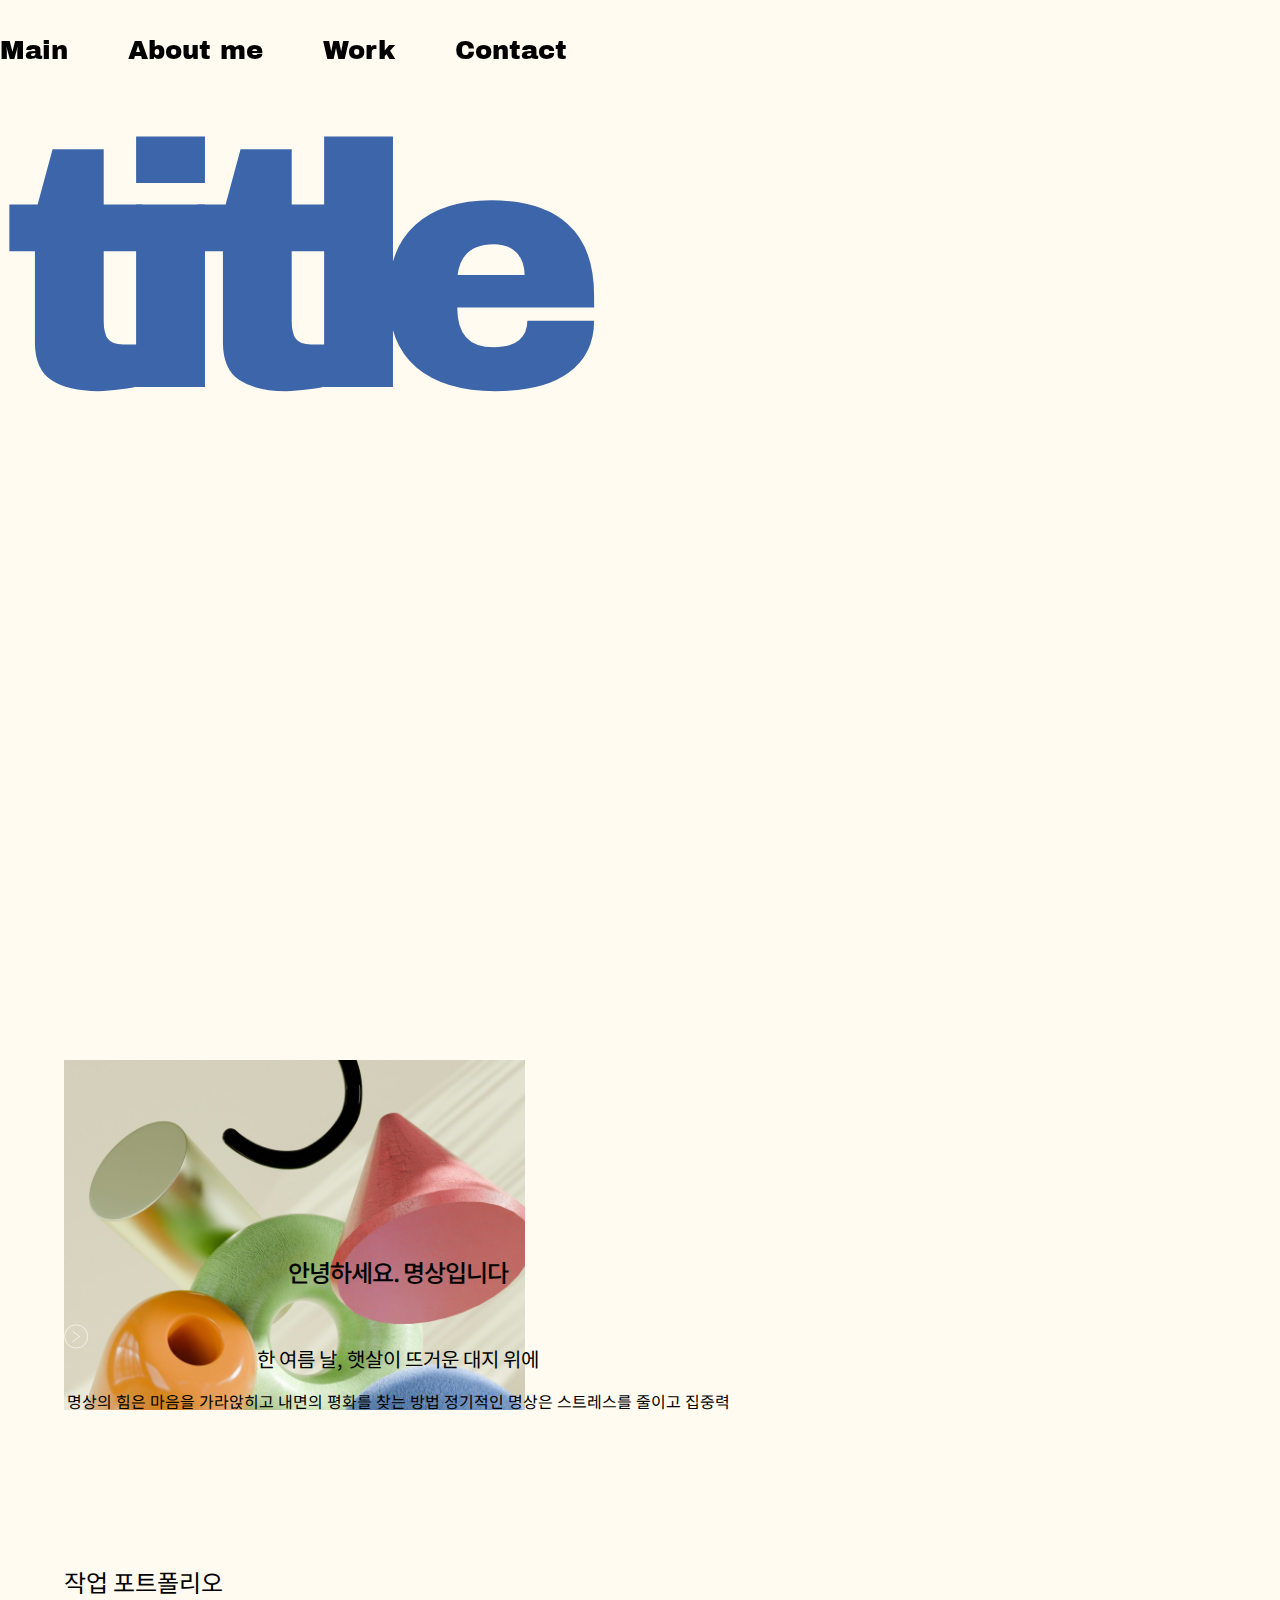
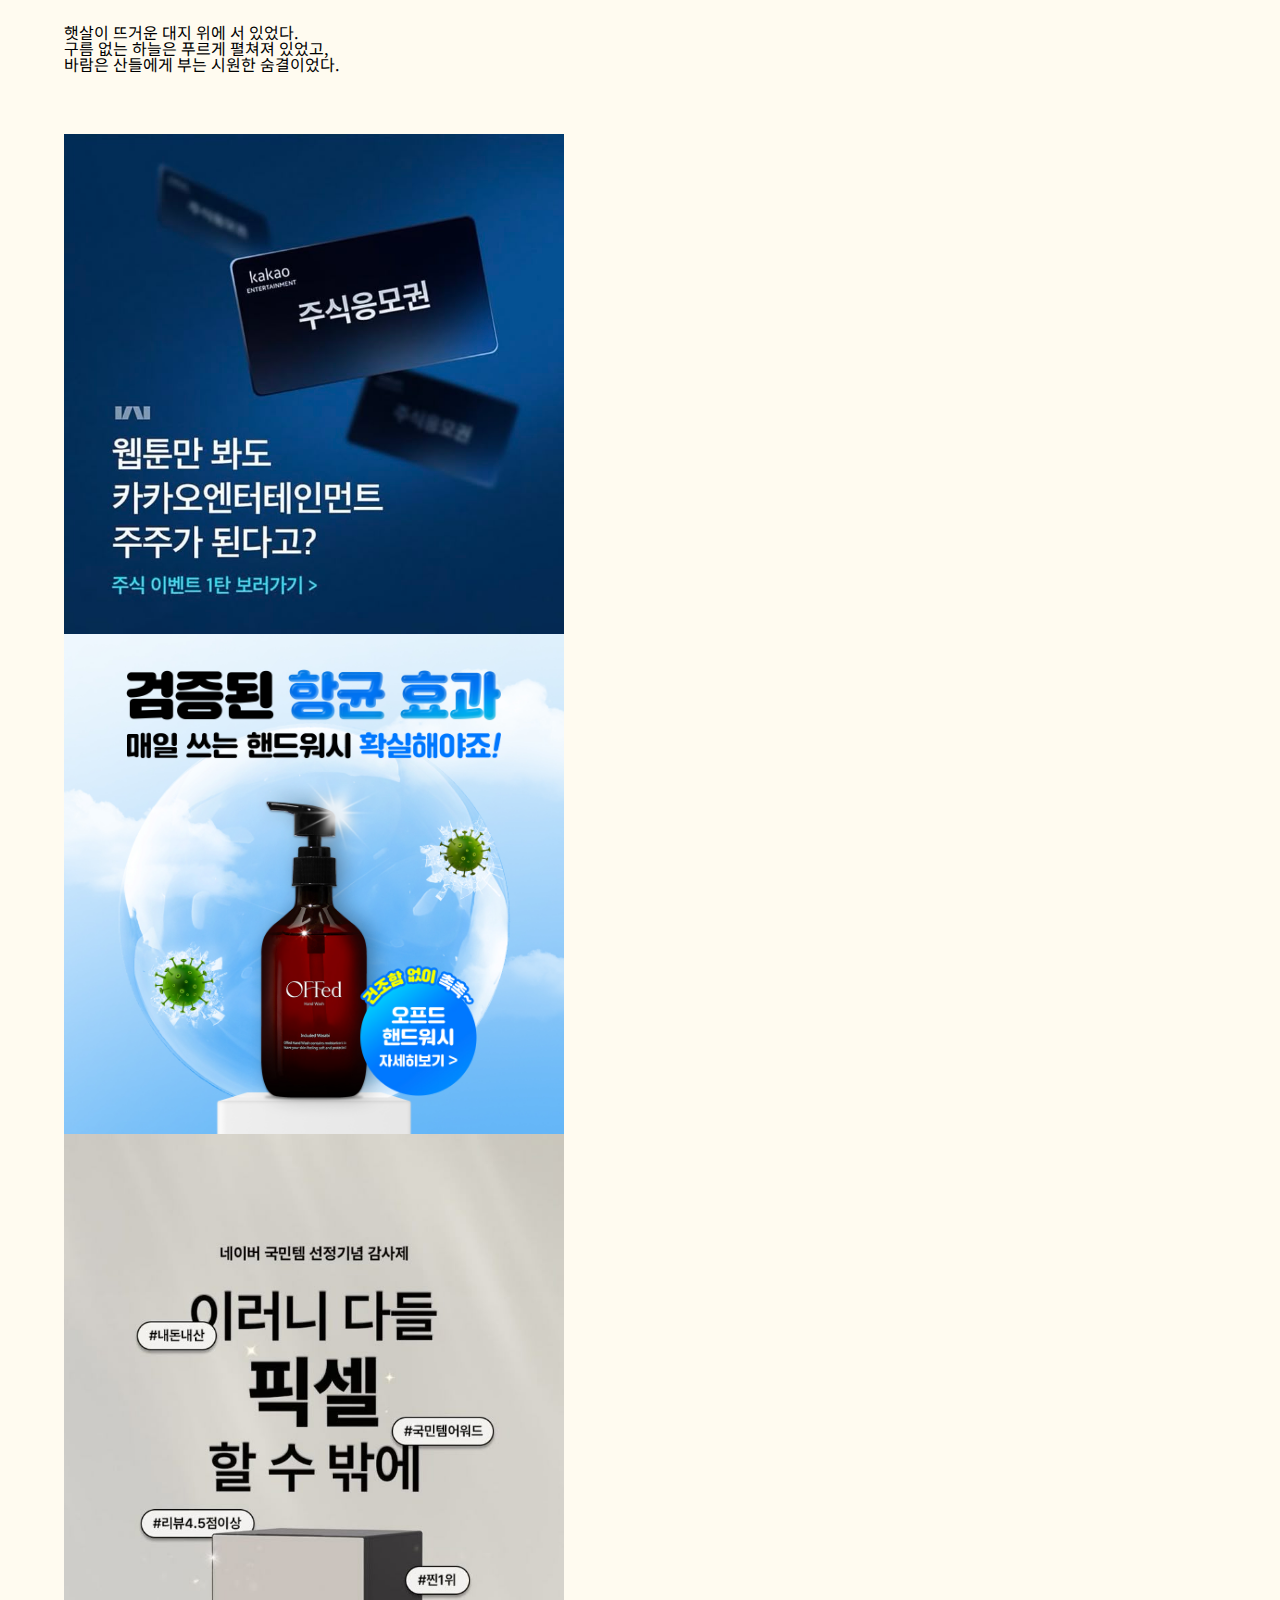
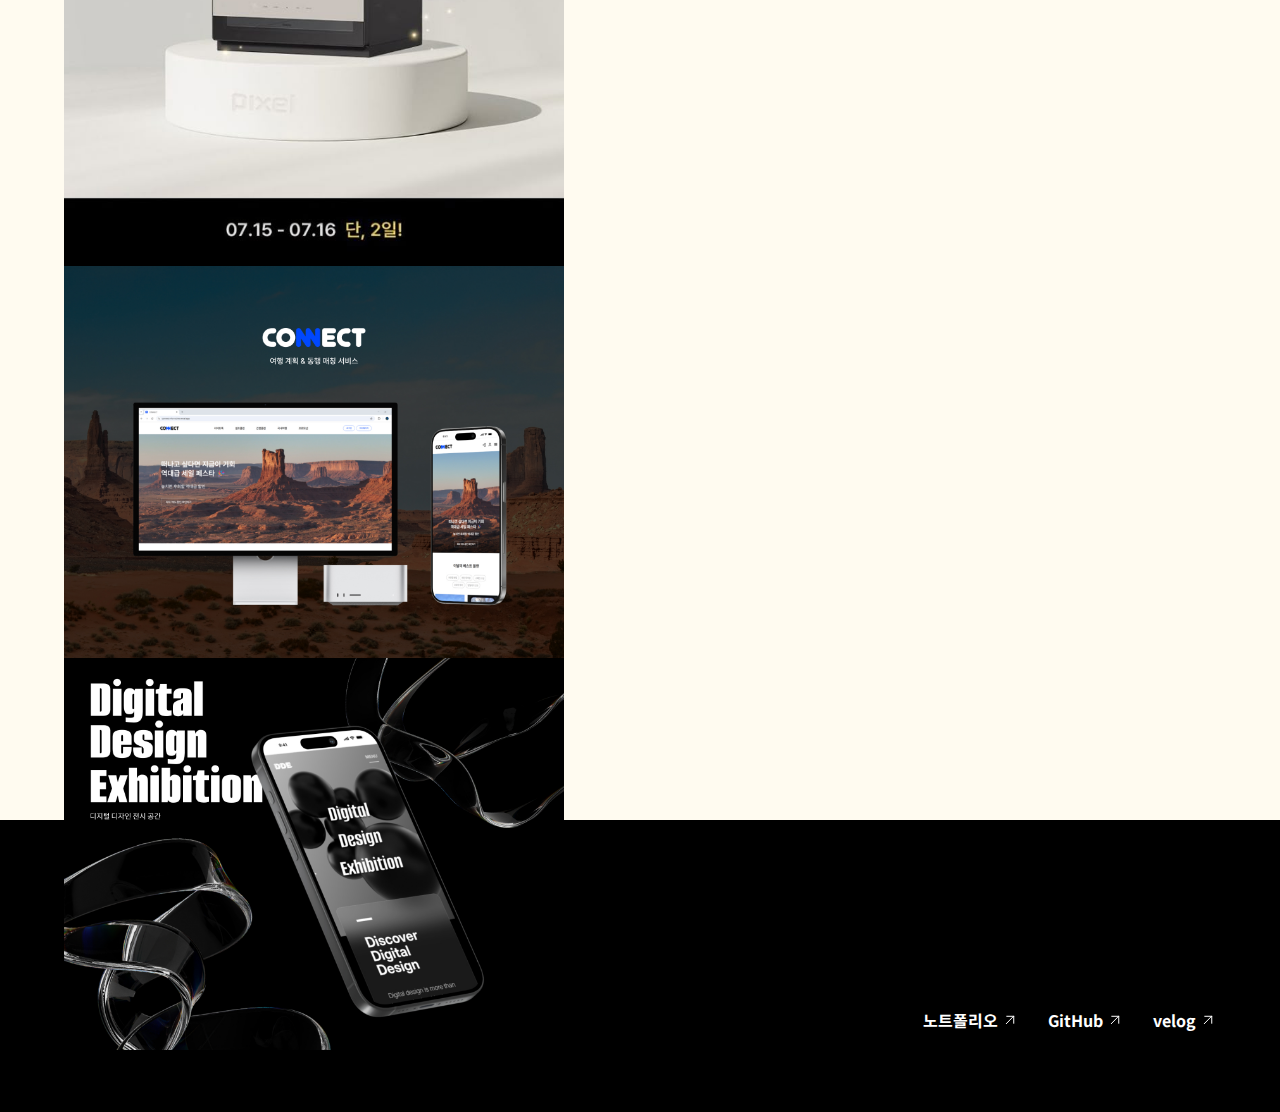
<file: index.html>
<!DOCTYPE html>
<html lang="en">
  <head>
    <meta charset="UTF-8" />
    <meta name="viewport" content="width=device-width, initial-scale=1.0" />
    <title>I'm Jieun</title>

    <!-- css 연결 -->
    <link rel="stylesheet" href="./css/layout.css" />
    <link rel="stylesheet" href="./css/layout_responsive.css" />
  </head>
  <body>
    <div class="container">
      <header>
        <div class="con">
          <!-- 메뉴 -->
          <nav id="gnb">
            <ul>
              <li>
                <a href="./index.html">Main</a>
              </li>
              <li>
                <a href="./sub/about_me.html">About me</a>
              </li>

              <li>
                <a href="./sub/work.html">Work</a>
              </li>

              <li>
                <a href="#">Contact</a>
              </li>
            </ul>
          </nav>
        </div>
      </header>

      <!-- 컨텐츠영역 (1600) -->
      <main>
        <!-- sec1 메인배너 -->
        <section class="sec1">
          <div class="con">
            <div class="main_visual_text">
              <h2>title</h2>
              <p>text</p>
            </div>
          </div>
        </section>

        <!-- sec2 -->
        <section class="sec2">
          <div class="con">
            <!-- 왼쪽 박스 영역 -->
            <div class="sec2_leftBox">
              <img src="./img/main/sec2/main_img.jpg" alt="메인이미지" />
            </div>

            <!-- 오른쪽 텍스트 영역 -->
            <div class="right_area">
              <div class="top_text">
                <h3>안녕하세요. 명상입니다</h3>
                <a href="./sub/about_me.html"
                  ><img src="./img/main/sec2/more.svg" alt="더보기"
                /></a>
              </div>
              <!-- 소개 -->
              <div class="text_box">
                <h4>한 여름 날, 햇살이 뜨거운 대지 위에</h4>
                <p>
                  명상의 힘은 마음을 가라앉히고 내면의 평화를 찾는 방법 정기적인
                  명상은 <br />스트레스를 줄이고 집중력을 향상시키는 데 도움이
                  됩니다.<br />
                  다양한 명상 기법 중에서도 호흡 명상과 마음 챙김<br />
                  명상이 특히 효과적입니다.
                </p>
              </div>

              <div class="right_area_bottom">
                <!-- 스킬 -->
                <div class="skills">
                  <p>Skills</p>
                  <div class="skills_logo">
                    <div class="tool_logo">
                      <img src="./img/main/sec2/ps.svg" alt="포토샵" />
                      <img src="./img/main/sec2/ai.svg" alt="일러스트레이터" />
                      <img src="./img/main/sec2/fimga.svg" alt="피그마" />
                    </div>
                    <div class="code_logo">
                      <img src="./img/main/sec2/css.svg" alt="css" />
                      <img src="./img/main/sec2/html.svg" alt="html" />
                      <img src="./img/main/sec2/js.svg" alt="javascript" />
                    </div>
                  </div>
                </div>

                <!-- 이력 -->
                <div class="experience">
                  <p>Experience</p>
                  <div class="experience_year">
                    <p>화장품 브랜드 근무</p>
                    <p>생활 잡화 쇼핑몰 근무</p>
                    <p>여성 의류 쇼핑몰 근무</p>
                  </div>
                </div>
              </div>
            </div>
          </div>
        </section>

        <!-- sec3-->
        <div class="sec3">
          <div class="con">
            <div class="sticky_text">
              <h2>작업 포트폴리오</h2>
              <p>
                햇살이 뜨거운 대지 위에 서 있었다. <br />구름 없는 하늘은 푸르게
                펼쳐져 있었고, <br />바람은 산들에게 부는 시원한 숨결이었다.
              </p>
              <a href="./sub/work.html"
                ><span>더 많은 작업 보기</span
                ><img src="./img/main/sec3/more.svg" alt="더보기"
              /></a>
            </div>

            <!-- 오른쪽 이미지 영역 -->
            <div class="images">
              <div class="img1">
                <img src="./img/main/sec3/img1.jpg" alt="작업1" />
              </div>
              <div class="img_wrap1">
                <div class="img2">
                  <img src="./img/main/sec3/img2.jpg" alt="작업2" />
                </div>
                <div class="img3">
                  <img src="./img/main/sec3/img3.jpg" alt="작업3" />
                </div>
              </div>
              <div class="img_wrap2">
                <div class="img4">
                  <img src="./img/main/sec3/img4.jpg" alt="작업4" />
                </div>
                <div class="img5">
                  <img src="./img/main/sec3/img5.jpg" alt="작업5" />
                </div>
              </div>
            </div>
          </div>
        </div>
      </main>

      <!-- 푸터 -->
      <footer>
        <div class="con">
          <!-- 상단정보 -->
          <div class="info_top">
            <div class="name">
              <p>이름</p>
              <h4>박지은</h4>
            </div>
            <div class="phone">
              <p>전화번호</p>
              <h4>010-9065-3773</h4>
            </div>
            <div class="email">
              <p>이메일</p>
              <h4>p_n49@naver.com</h4>
            </div>
          </div>

          <!-- 하단정보 -->
          <div class="info_bottom">
            <p>©copyright jieun All rights reserved.</p>
            <div class="info_bottom_link">
              <a href="https://notefolio.net/jieun_park" target="_blank"
                ><span>노트폴리오</span
                ><img src="./img/footer/link_icon.svg" alt="이동"
              /></a>
              <a href="https://github.com/parkjieun22" target="_blank"
                ><span>GitHub</span
                ><img src="./img/footer/link_icon.svg" alt="이동"
              /></a>
              <a href="https://velog.io/@pjn385/posts" target="_blank"
                ><span>velog</span
                ><img src="./img/footer/link_icon.svg" alt="이동"
              /></a>
            </div>
          </div>
        </div>
      </footer>
    </div>
  </body>
</html>
</file>
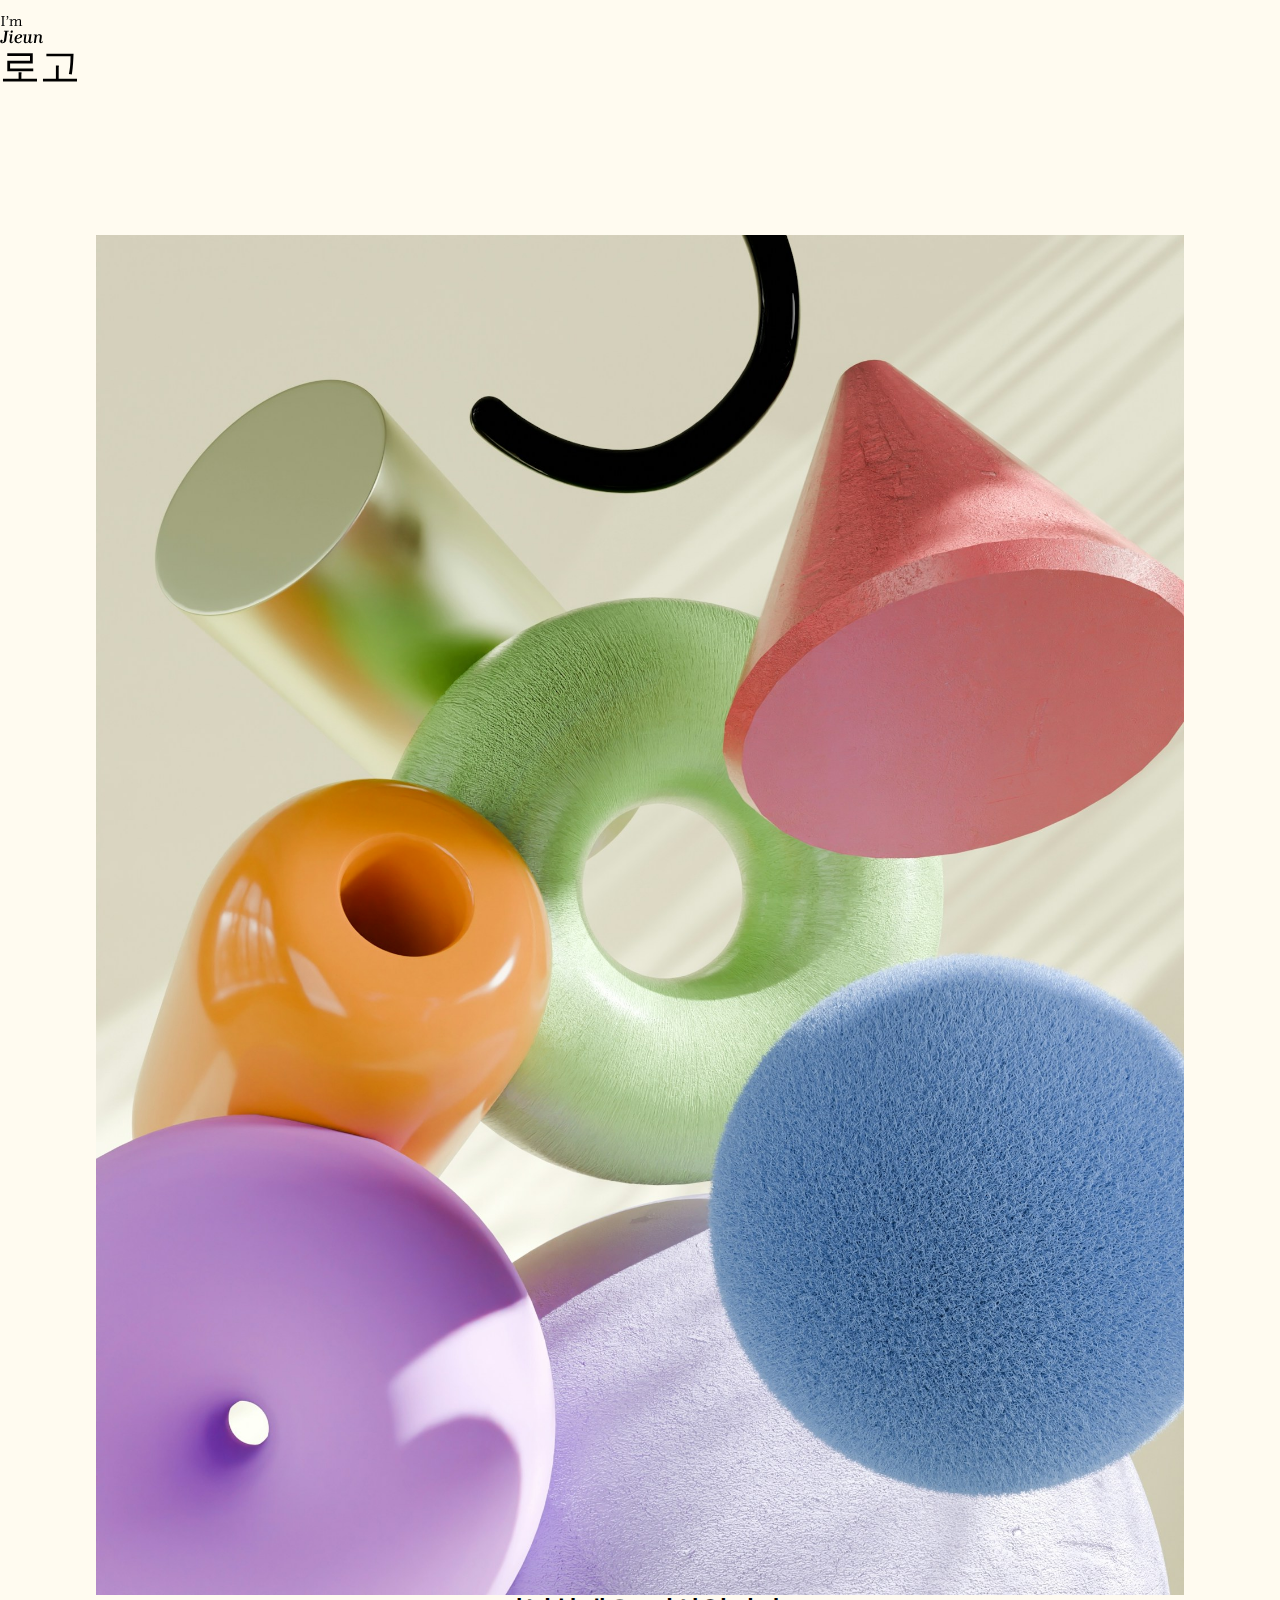
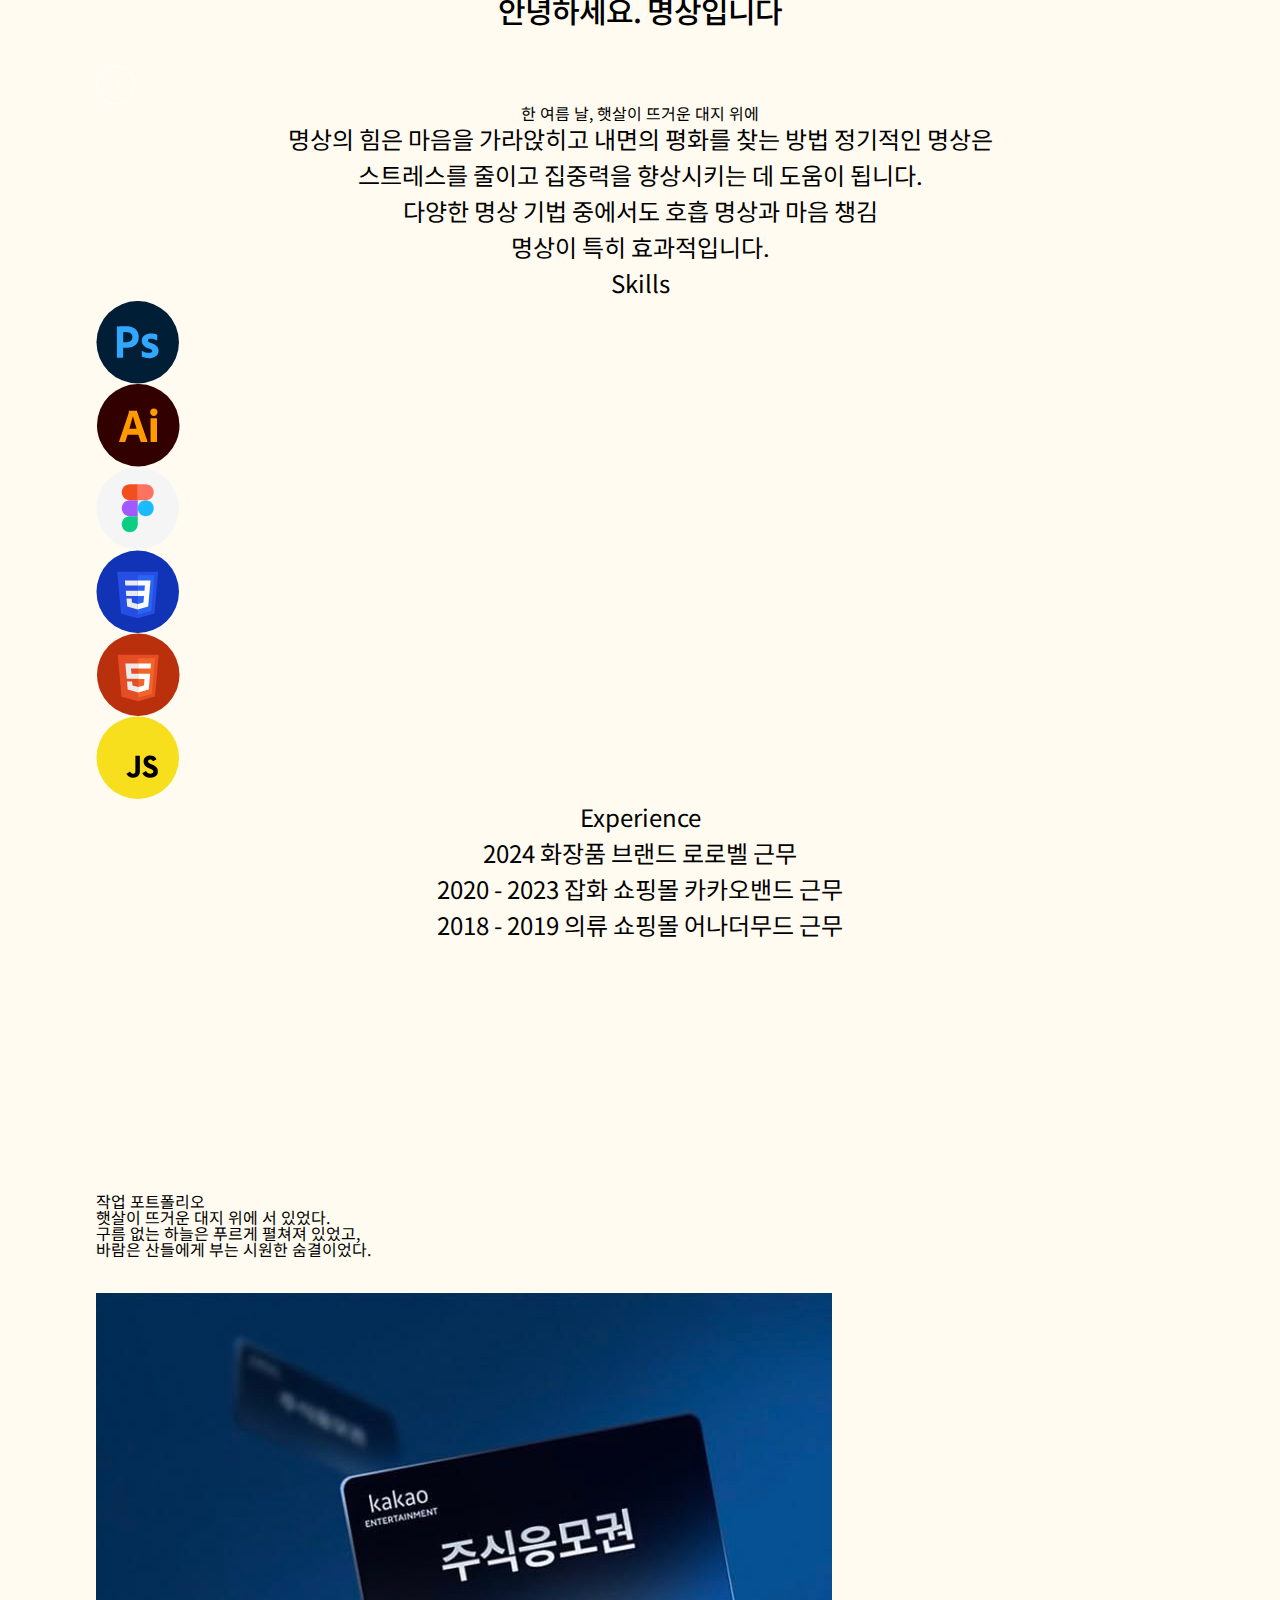
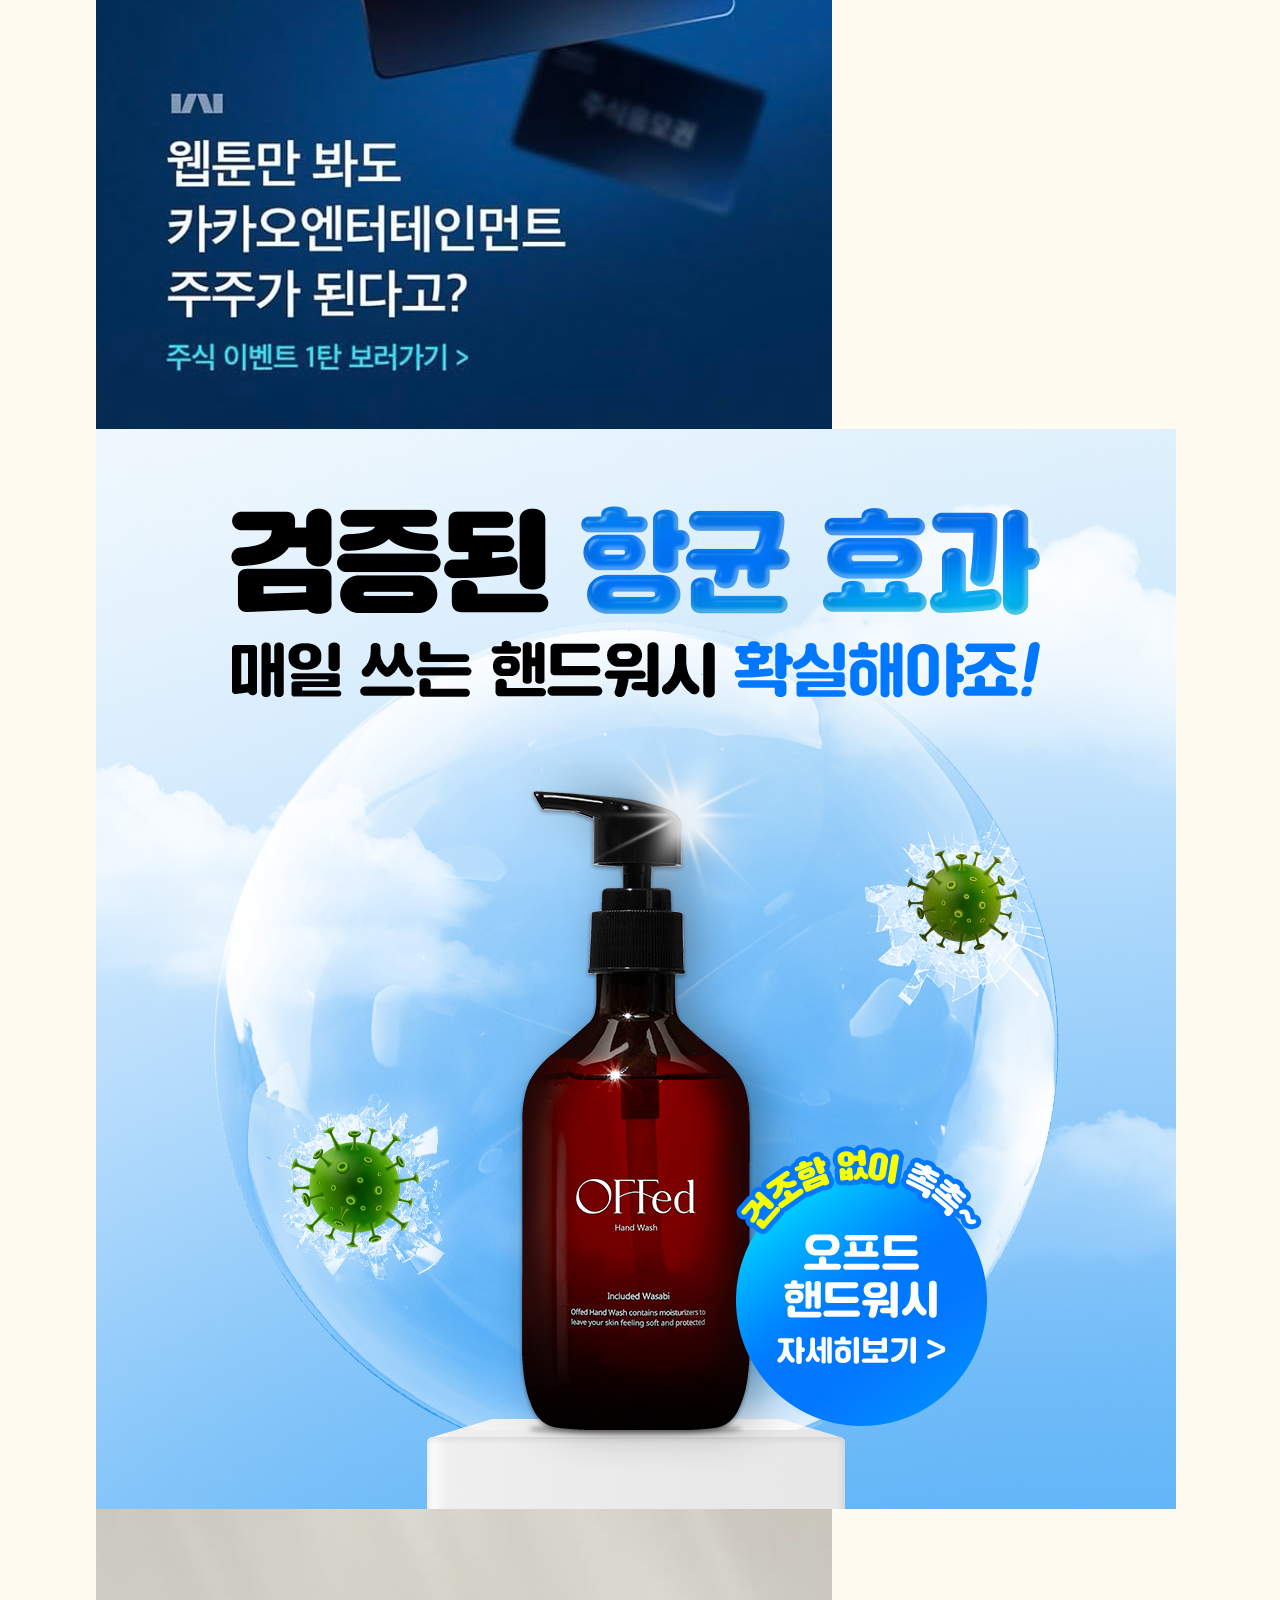
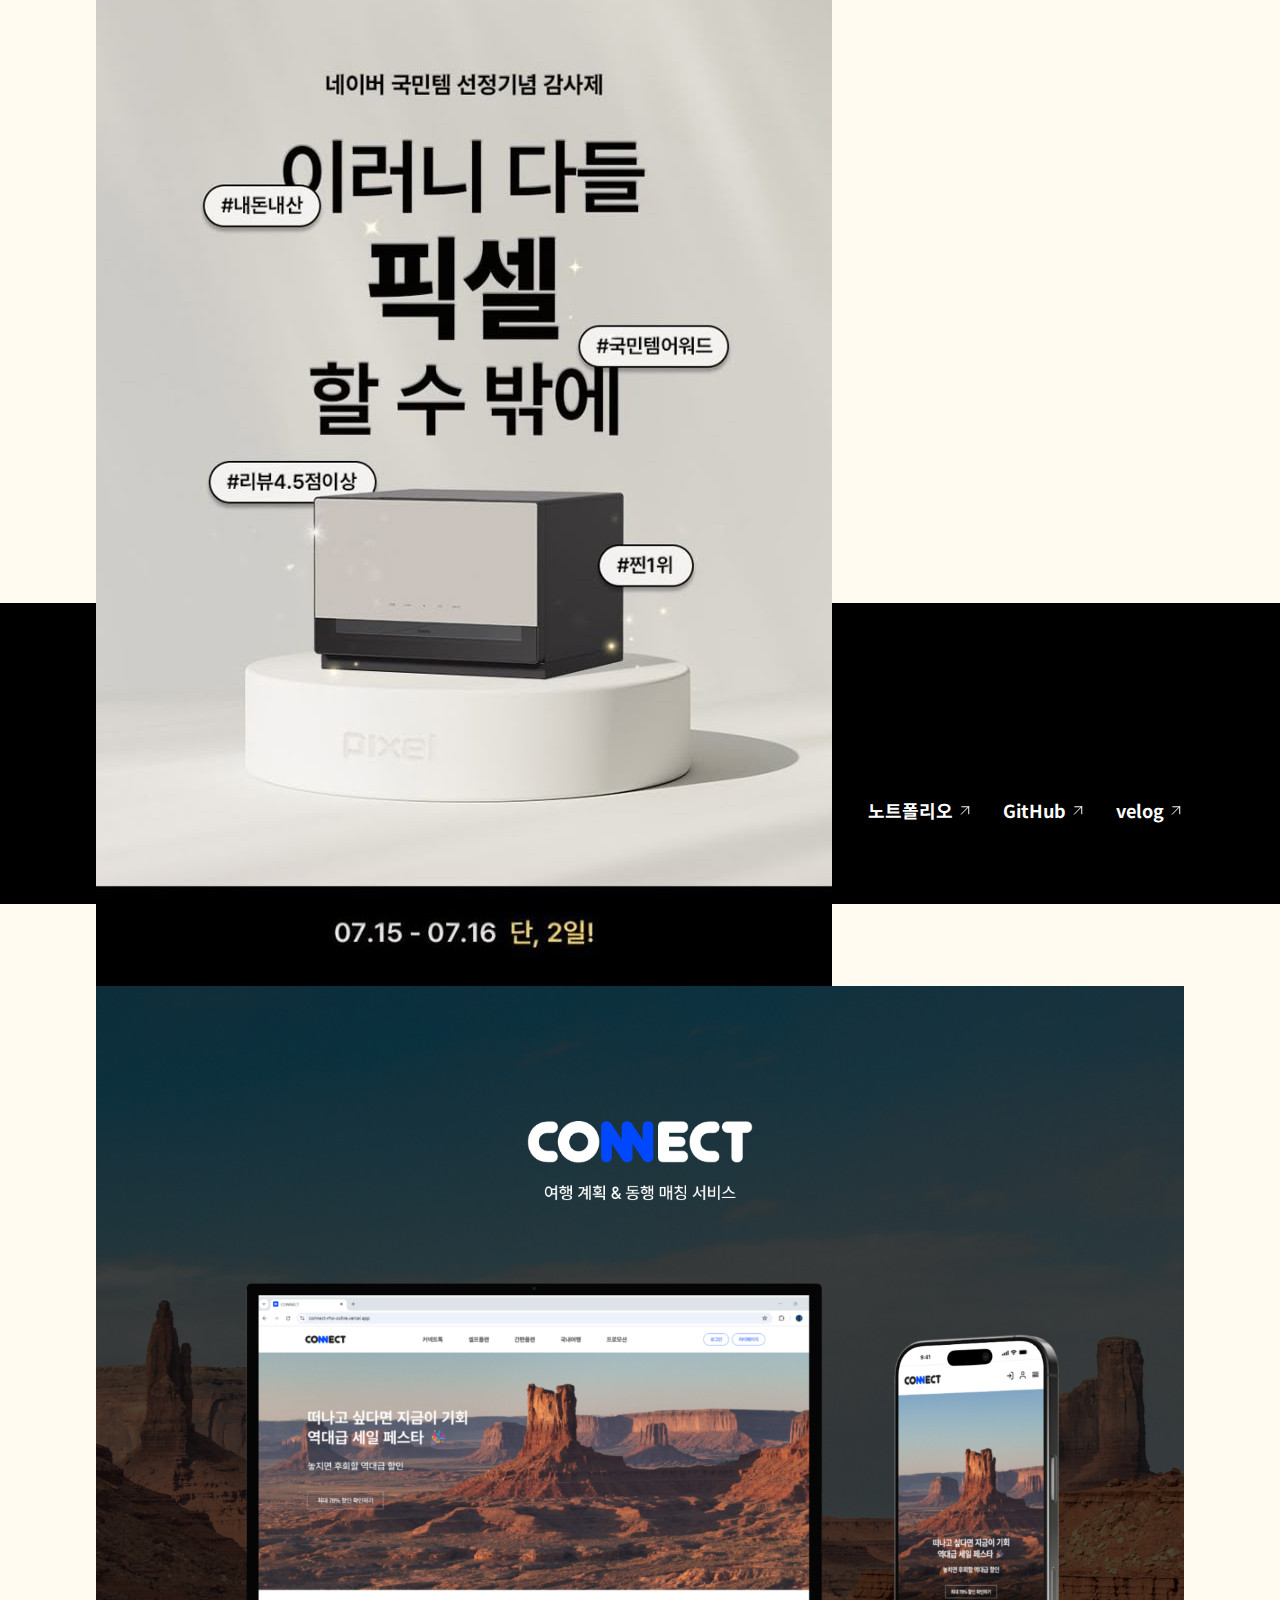
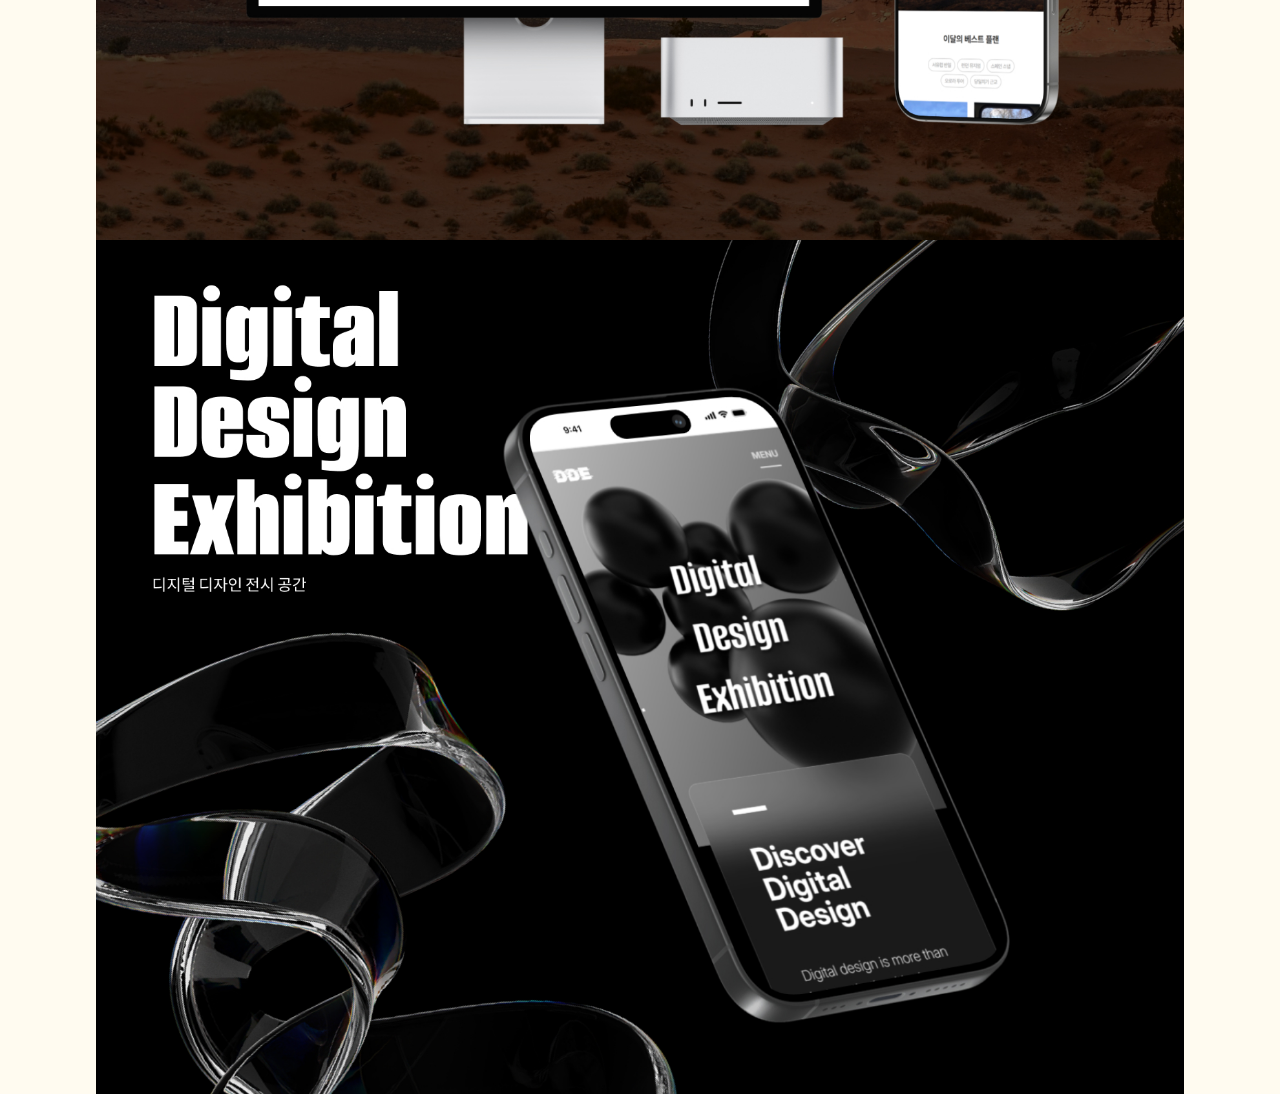
<file: index_backup.html>
<!DOCTYPE html>
<html lang="en">
  <head>
    <meta charset="UTF-8" />
    <meta name="viewport" content="width=device-width, initial-scale=1.0" />
    <title>I'm Jieun</title>

    <!-- css 연결 -->
    <link rel="stylesheet" href="./css/layout.css" />
    <link rel="stylesheet" href="./css/responsive.css" />
  </head>
  <body>
    <div class="container">
      <header>
        <div class="con">
          <!-- 로고 -->
          <h1>
            <a href="/"><img src="./img/logo.svg" alt="logo" />로고</a>
          </h1>
          <!-- 메뉴 -->
          <nav id="gnb">
            <ul>
              <li>
                <a href="./sub/about_me.html">About me</a>
              </li>

              <li>
                <a href="./sub/work.html">Work</a>
              </li>

              <li>
                <a href="#">Contact</a>
              </li>

              <li>
                <a href="#">Community</a>
              </li>
            </ul>
          </nav>
        </div>
      </header>

      <!-- 컨텐츠영역 (1600) -->
      <main>
        <!-- sec1 메인배너 -->
        <section class="main_visaul">
          <!-- 블러배경 뒤 도형 -->
          <div class="circle1"></div>
          <div class="circle2"></div>

          <!-- 꾸밈요소들 -->
          <!-- <div class="twinkl1">
            <img src="./img/main/twinkl.svg" alt="twinkl" />
          </div>
          <div class="twinkl2">
            <img src="./img/main/twinkl.svg" alt="twinkl" />
          </div>
          <div class="circle_text">
            <img src="./img/main/circle_text.svg" alt="circle_text" />
          </div> -->

          <div class="main_visual_text">
            <h2>title</h2>
            <p>text</p>
          </div>
        </section>

        <!-- sec2 -->
        <section class="sec2">
          <div class="con">
            <!-- 왼쪽 박스 영역 -->
            <div class="sec2_leftBox">
              <img src="./img/main/sec2/main_img.jpg" alt="메인이미지" />
            </div>

            <!-- 오른쪽 텍스트 영역 -->
            <div class="right_area">
              <div class="top_text">
                <h3>안녕하세요. 명상입니다</h3>
                <a href="#"
                  ><img src="./img/main/sec2/more.svg" alt="더보기"
                /></a>
              </div>
              <!-- 소개 -->
              <div class="text_box">
                <h4>한 여름 날, 햇살이 뜨거운 대지 위에</h4>
                <p>
                  명상의 힘은 마음을 가라앉히고 내면의 평화를 찾는 방법 정기적인
                  명상은 <br />스트레스를 줄이고 집중력을 향상시키는 데 도움이
                  됩니다.<br />
                  다양한 명상 기법 중에서도 호흡 명상과 마음 챙김<br />
                  명상이 특히 효과적입니다.
                </p>
              </div>

              <div class="right_area_bottom">
                <!-- 스킬 -->
                <div class="skills">
                  <p>Skills</p>
                  <div class="skills_logo">
                    <div class="tool_logo">
                      <img src="./img/main/sec2/ps.svg" alt="포토샵" />
                      <img src="./img/main/sec2/ai.svg" alt="일러스트레이터" />
                      <img src="./img/main/sec2/fimga.svg" alt="피그마" />
                    </div>
                    <div class="code_logo">
                      <img src="./img/main/sec2/css.svg" alt="css" />
                      <img src="./img/main/sec2/html.svg" alt="html" />
                      <img src="./img/main/sec2/js.svg" alt="javascript" />
                    </div>
                  </div>
                </div>

                <!-- 이력 -->
                <div class="experience">
                  <p>Experience</p>
                  <div class="experience_year">
                    <p>2024 화장품 브랜드 로로벨 근무</p>
                    <p>2020 - 2023 잡화 쇼핑몰 카카오밴드 근무</p>
                    <p>2018 - 2019 의류 쇼핑몰 어나더무드 근무</p>
                  </div>
                </div>
              </div>
            </div>
          </div>
        </section>

        <!-- sec3-->
        <div class="sec3">
          <div class="con">
            <div class="sticky_text">
              <h2>작업 포트폴리오</h2>
              <p>
                햇살이 뜨거운 대지 위에 서 있었다. <br />구름 없는 하늘은 푸르게
                펼쳐져 있었고, <br />바람은 산들에게 부는 시원한 숨결이었다.
              </p>
              <a href="#"
                ><span>더 많은 작업 보기</span
                ><img src="./img/main/sec3/more.svg" alt="더보기"
              /></a>
            </div>

            <!-- 오른쪽 이미지 영역 -->
            <div class="images">
              <div class="img1">
                <img src="./img/main/sec3/img1.jpg" alt="작업1" />
              </div>
              <div class="img_wrap1">
                <div class="img2">
                  <img src="./img/main/sec3/img2.jpg" alt="작업2" />
                </div>
                <div class="img3">
                  <img src="./img/main/sec3/img3.jpg" alt="작업3" />
                </div>
              </div>
              <div class="img_wrap2">
                <div class="img4">
                  <img src="./img/main/sec3/img4.jpg" alt="작업4" />
                </div>
                <div class="img5">
                  <img src="./img/main/sec3/img5.jpg" alt="작업5" />
                </div>
              </div>
            </div>
          </div>
        </div>
      </main>

      <!-- 푸터 -->
      <footer>
        <div class="con">
          <!-- 상단정보 -->
          <div class="info_top">
            <div class="name">
              <p>이름</p>
              <h4>박지은</h4>
            </div>
            <div class="phone">
              <p>전화번호</p>
              <h4>010-9065-3773</h4>
            </div>
            <div class="email">
              <p>이메일</p>
              <h4>p_n49@naver.com</h4>
            </div>
          </div>

          <!-- 하단정보 -->
          <div class="info_bottom">
            <p>©copyright jieun All rights reserved.</p>
            <div class="info_bottom_link">
              <a href="https://notefolio.net/jieun_park" target="_blank"
                ><span>노트폴리오</span
                ><img src="./img/footer/link_icon.svg" alt="이동"
              /></a>
              <a href="https://github.com/parkjieun22" target="_blank"
                ><span>GitHub</span
                ><img src="./img/footer/link_icon.svg" alt="이동"
              /></a>
              <a href="https://velog.io/@pjn385/posts" target="_blank"
                ><span>velog</span
                ><img src="./img/footer/link_icon.svg" alt="이동"
              /></a>
            </div>
          </div>
        </div>
      </footer>
    </div>
  </body>
</html>
</file>
<file: css/layout_responsive.css>
/* 노트북 */
@media screen and (min-width: 1440px) and (max-width: 1600px) {
  /* .con 컨텐츠 공통 영역 */
  .con {
    width: 90%;
    height: auto;
    margin: 0 auto;
  }

  /* sec2 */
  .sec2_leftBox {
    width: 40%;
    height: 100%;
  }
  .right_area {
    width: 58%;
    height: 100%;
  }
  .right_area_bottom {
    gap: 30px;
  }

  /* sec3 */
  .sticky_text {
    width: 500px;
  }
  .sec3 .images {
    width: 700px;
  }
  .img1 {
    height: 280px;
  }
  .img_wrap1,
  .img_wrap2 {
    height: 280px;
  }
}

/* 중간사이즈 노트북, 큰 사이즈 테블릿 */
@media screen and (min-width: 1025px) and (max-width: 1439px) {
  /* .con 컨텐츠 공통 영역 */
  .con {
    width: 90%;
    height: auto;
    margin: 0 auto;
  }

  /* sec2 */
  .sec2 {
    height: 500px;
  }
  .sec2_leftBox {
    width: 40%;
    height: 100%;
  }
  .right_area {
    width: 58%;
    height: 100%;
  }
  .right_area_bottom {
    height: 220px;
    gap: 20px;
  }
  .sec2 .top_text h3 {
    font-size: 24px;
  }
  .sec2 .text_box h4 {
    font-size: 20px;
    margin-bottom: 20px;
  }
  .sec2 .text_box p,
  .experience_year > p {
    font-size: 16px;
  }
  .sec2 .top_text img {
    width: 24px;
  }
  .sec2 .text_box p br {
    display: none;
  }
  .skills p,
  .experience > p {
    font-size: 20px;
  }
  .skills_logo img {
    width: 4vw;
    height: 100%;
  }
  .skills_logo div {
    width: 100%;
    margin-left: auto;
  }
  .skills_logo {
    width: fit-content;
  }

  /* sec3 */
  .sec3 {
    padding: 160px 0 160px 0;
  }
  .sec3 .img1,
  .sec3 .img2,
  .sec3 .img3,
  .sec3 .img4,
  .sec3 .img5 {
    border-radius: 20px;
  }
  .img_wrap1,
  .img_wrap2 {
    gap: 8px;
  }
  .sec3 .images {
    width: 500px;
    gap: 8px;
  }
  .sticky_text {
    width: 340px;
  }
  .img1 {
    height: 200px;
  }
  .img_wrap1,
  .img_wrap2 {
    height: 200px;
  }
  .sticky_text h2 {
    font-size: 24px;
    margin-bottom: 30px;
  }
  .sticky_text p {
    font-size: 16px;
    margin-bottom: 30px;
  }
  .sticky_text span {
    font-size: 14px;
  }
  .sticky_text img {
    width: 16px;
  }

  /* 푸터 */
  footer p,
  footer h4,
  .info_bottom span,
  .info_bottom p {
    font-size: 16px;
  }
}

/* 테블릿 중간~소 사이즈 */
@media screen and (min-width: 769px) and (max-width: 1024px) {
  /* .con 컨텐츠 공통 영역 */
  .con {
    width: 90%;
    height: auto;
    margin: 0 auto;
  }

  /* sec2 */
  .sec2 {
    height: 500px;
  }
  .sec2_leftBox {
    width: 40%;
    height: 100%;
  }
  .right_area {
    width: 58%;
    height: 100%;
  }
  .right_area_bottom {
    height: 220px;
    gap: 20px;
  }
  .sec2 .top_text h3 {
    font-size: 24px;
  }
  .sec2 .text_box h4 {
    font-size: 20px;
    margin-bottom: 20px;
  }
  .sec2 .text_box p,
  .experience_year > p {
    font-size: 16px;
  }
  .sec2 .top_text img {
    width: 24px;
  }
  .sec2 .text_box p br {
    display: none;
  }
  .skills p,
  .experience > p {
    font-size: 20px;
  }
  .skills_logo img {
    width: 4vw;
    height: 100%;
  }
  .skills_logo div {
    width: 100%;
    margin-left: auto;
  }
  .skills_logo {
    width: fit-content;
  }

  /* sec3 */
  .sec3 {
    padding: 160px 0 160px 0;
  }
  .sec3 .img1,
  .sec3 .img2,
  .sec3 .img3,
  .sec3 .img4,
  .sec3 .img5 {
    border-radius: 20px;
  }
  .img_wrap1,
  .img_wrap2 {
    gap: 8px;
  }
  .sec3 .images {
    width: 420px;
    gap: 8px;
  }
  .sticky_text {
    width: 300px;
  }
  .img1 {
    height: 200px;
  }
  .img_wrap1,
  .img_wrap2 {
    height: 200px;
  }
  .sticky_text h2 {
    font-size: 24px;
    margin-bottom: 30px;
  }
  .sticky_text p {
    font-size: 16px;
    margin-bottom: 30px;
  }
  .sticky_text span {
    font-size: 14px;
  }
  .sticky_text img {
    width: 16px;
  }

  /* 푸터 */
  footer p,
  footer h4,
  .info_bottom span,
  .info_bottom p {
    font-size: 16px;
  }
}

/* 모바일 */
@media screen and (min-width: 481px) and (max-width: 768px) {
  /* 헤더 */
  #gnb > ul > li > a {
    font-size: 14px;
  }
  #gnb > ul > li {
    padding: 10px 18px;
  }
  #gnb > ul {
    gap: 10px;
  }

  /* .con 컨텐츠 공통 영역 */
  .con {
    width: 90%;
    height: auto;
    margin: 0 auto;
  }

  /* sec1 */
  .sec1 {
    margin-bottom: 60px;
  }

  /* sec2 */
  .sec2 {
    height: auto;
  }
  .sec2 > .con {
    flex-direction: column;
  }
  .sec2 .top_text {
    margin: 40px 0 10px 0;
  }
  .sec2_leftBox {
    width: 100%;
    height: 300px;
  }
  .right_area {
    width: 100%;
    height: 100%;
  }
  .right_area_bottom {
    height: auto;
    flex-direction: column;
    gap: 10px;
  }
  .sec2 .text_box {
    margin-bottom: 10px;
  }
  .sec2 .top_text h3 {
    font-size: 24px;
  }
  .sec2 .text_box h4 {
    font-size: 20px;
    margin-bottom: 20px;
  }
  .sec2 .text_box p,
  .experience_year > p {
    font-size: 16px;
  }
  .sec2 .top_text img {
    width: 24px;
  }
  .sec2 .text_box p br {
    display: none;
  }
  .skills p,
  .experience > p {
    font-size: 20px;
  }
  .skills_logo img {
    width: 8vw;
    height: 100%;
  }
  .skills_logo div {
    width: 100%;
    margin-left: auto;
  }
  .skills_logo {
    width: fit-content;
  }

  /* sec3 */
  .sec3 {
    padding: 60px 0;
  }
  .sec3 .con {
    flex-direction: column;
  }
  .sticky_text {
    width: 100%;
    margin-bottom: 10px;
    position: static;
  }

  /* sec3 이미지 영역 설정 */
  .sec3 .images {
    width: 100%;
  }
  .sec3 .img1,
  .sec3 .img2,
  .sec3 .img3,
  .sec3 .img4,
  .sec3 .img5 {
    border-radius: 20px;
  }
  .img_wrap1,
  .img_wrap2 {
    gap: 8px;
  }
  .sec3 .images {
    width: 100%;
    gap: 8px;
  }
  .img1 {
    height: 200px;
  }
  .img_wrap1,
  .img_wrap2 {
    height: 200px;
  }
  .sticky_text h2 {
    font-size: 24px;
    margin-bottom: 30px;
  }
  .sticky_text p {
    font-size: 16px;
    margin-bottom: 30px;
  }
  .sticky_text span {
    font-size: 14px;
  }
  .sticky_text img {
    width: 16px;
  }

  /* 푸터 */
  footer p,
  footer h4,
  .info_bottom span,
  .info_bottom p {
    font-size: 12px;
  }
  .info_top {
    width: 90%;
    margin: 0 auto;
    gap: 0;
    justify-content: space-between;
  }
  .info_bottom {
    width: fit-content;
    margin: 0 auto;
    flex-direction: column-reverse;
    gap: 20px;
    text-align: center;
    margin-top: 60px;
  }
}

/* 작은 모바일 */
@media screen and (max-width: 480px) {
  /* 헤더 */
  #gnb > ul > li > a {
    font-size: 13px;
  }
  #gnb > ul > li {
    padding: 10px;
  }
  #gnb > ul {
    gap: 8px;
  }

  /* .con 컨텐츠 공통 영역 */
  .con {
    width: 90%;
    height: auto;
    margin: 0 auto;
  }

  /* sec1 */
  .sec1 {
    margin-bottom: 60px;
  }
  .sec1 .con {
    height: 400px;
  }

  /* sec2 */
  .sec2 {
    height: auto;
  }
  .sec2 > .con {
    flex-direction: column;
  }
  .sec2 .top_text {
    margin: 30px 0 10px 0;
  }
  .sec2_leftBox {
    width: 100%;
    height: 300px;
  }
  .right_area {
    width: 100%;
    height: 100%;
  }
  .right_area_bottom {
    height: auto;
    flex-direction: column;
    gap: 10px;
  }
  .sec2 .text_box {
    margin-bottom: 10px;
  }
  .sec2 .top_text h3 {
    font-size: 24px;
  }
  .sec2 .text_box h4 {
    font-size: 20px;
    margin-bottom: 20px;
  }
  .sec2 .text_box p,
  .experience_year > p {
    font-size: 16px;
  }
  .sec2 .top_text img {
    width: 24px;
  }
  .sec2 .text_box p br {
    display: none;
  }
  .skills p,
  .experience > p {
    font-size: 20px;
  }
  .skills_logo img {
    width: 8vw;
    height: 100%;
  }
  .skills_logo div {
    width: 100%;
    margin-left: auto;
  }
  .skills_logo {
    width: fit-content;
  }

  /* sec3 */
  .sec3 {
    padding: 60px 0;
  }
  .sec3 .con {
    flex-direction: column;
  }
  .sticky_text {
    width: 100%;
    margin-bottom: 10px;
    position: static;
  }

  /* sec3 이미지 영역 설정 */
  .sec3 .images {
    width: 100%;
  }
  .sec3 .img1,
  .sec3 .img2,
  .sec3 .img3,
  .sec3 .img4,
  .sec3 .img5 {
    border-radius: 20px;
  }
  .img_wrap1,
  .img_wrap2 {
    gap: 8px;
  }
  .sec3 .images {
    width: 100%;
    gap: 8px;
  }
  .img1 {
    height: 200px;
  }
  .img_wrap1,
  .img_wrap2 {
    height: 200px;
  }
  .sticky_text h2 {
    font-size: 24px;
    margin-bottom: 30px;
  }
  .sticky_text p {
    font-size: 16px;
    margin-bottom: 30px;
  }
  .sticky_text span {
    font-size: 14px;
  }
  .sticky_text img {
    width: 16px;
  }

  /* 푸터 */
  footer p,
  footer h4,
  .info_bottom span,
  .info_bottom p {
    font-size: 12px;
  }
  .info_top {
    width: 90%;
    margin: 0 auto;
    gap: 0;
    justify-content: space-between;
  }
  .info_bottom {
    width: fit-content;
    margin: 0 auto;
    flex-direction: column-reverse;
    gap: 20px;
    text-align: center;
    margin-top: 60px;
  }
}
</file>
<file: css/responsive.css>
/* 모바일 ver */
@media screen and (min-width: 320px) and (max-width: 1600px) {
  /* 헤더 컨텐츠 영역 공통설정 */
  .con {
    width: 85%;
  }
  header > .con {
    gap: 0;
    justify-content: space-between;
  }

  /* 로고 */
  h1 {
    width: 80px;
  }

  /* 메뉴 */
  #gnb {
    display: none;
  }

  /* 로그인, 전체메뉴 */
  .icons {
    gap: 10px;
  }

  /* 메인이미지 텍스트 부분 */
  .main_visual_text {
    width: 80%;
    top: 70%;
    left: 50%;
    transform: translate(-50%, -112px);
  }
  .main_visual_text h2 {
    /* font-size: 12vw; */
    font-size: clamp(32px, 10vw, 40px);
    color: #fff;
    /* 텍스트를 라인처리하기(스트로크) */
    /* -webkit-text-stroke: 1px #19163c;
    -moz-text-stroke: 1px #19163c;
    -o-text-stroke: 1px #19163c; */
  }
  .main_visual_text p {
    font-size: 4.7vw;
    line-height: 1.7;
  }
  .woman {
    display: none;
  }

  /* 메인 2번째 섹션 (what we do) */

  .sec2 .left_text {
    width: 100%;
    /* background-color: yellow; */
  }
  .right_image {
    display: none;
  }
  .left_text p + button {
    width: clamp(280px, 100%, 400px);
  }
  .left_text p {
    font-size: clamp(18px, 10vw, 20px);
    line-height: 1.7;
  }

  /* 메인 3번째 섹션 */
  .cards {
    justify-content: center;
  }
  .sec3 > .con > h2 {
    font-size: clamp(38px, 10vw, 42px);
  }
  .sec3 > .con > h2 + p {
    font-size: clamp(18px, 10vw, 20px);
  }

  /* 메인 4번째 섹션 */
  .sec4 > .con > h2 {
    font-size: clamp(38px, 10vw, 42px);
  }
  .sec4 > .con > h2 + p {
    font-size: clamp(18px, 10vw, 20px);
    line-height: 1.5;
  }
  .sec4 > .con > h2 + p br {
    display: none;
  }
  .app_btn {
    width: 100%;
    justify-content: center;
    gap: 20px;
  }
  .app_btn button {
    width: 100%;
    justify-content: center;
  }

  /* 메인 5번째 섹션 */
  .sec5 .con {
    display: block;
  }
  .form_left {
    width: 100%;
    margin-bottom: 80px;
  }
  .form_left h2 {
    font-size: clamp(38px, 10vw, 42px);
    font-weight: 700;
  }
  .form_left h2 + p {
    font-size: clamp(18px, 10vw, 20px);
  }
  .form_left h2 + p br {
    display: none;
  }

  /* form */
  .con form {
    width: 100%;
    padding: 50px 0;
  }
  .con form > div {
    flex-direction: column;
    align-items: flex-start;
    gap: 8px;
    margin-bottom: 30px;
  }
  .con form > div > input {
    width: 100%;
  }
  .con form > div > textarea {
    width: 100%;
  }
  /* 임시로 안보이게 */
  /* footer {
    display: none;
  } */
}

/* 작은 테블릿 ver */
@media screen and (min-width: 740px) and (max-width: 1600px) {
  /* 메인 4번째 섹션 */
  .app_btn button {
    width: fit-content;
  }
}

/* 일반 테블릿 ver */
@media screen and (min-width: 860px) and (max-width: 1600px) {
  .main_visual_text {
    width: 60%;
  }
  .main_visual_text h2 {
    font-size: clamp(32px, 10vw, 40px);
  }
  .main_visual_text p {
    font-size: 30px;
    line-height: 1.5;
  }

  /* 메인 3번째 섹션 */
  .cards {
    justify-content: space-between;
  }
  .cards > div {
    width: 48%;
  }
  .img_area .floor {
    width: 100%;
    height: 100%;
    object-fit: scale-down;
    object-position: bottom;
  }

  /* 메인 4번째 섹션 */
  .sec4 > .con > h2 + p br {
    display: block;
  }
}

/* 노트북 ver */
@media screen and (min-width: 1440px) and (max-width: 1600px) {
  .con {
    width: 90%;
  }
  header > .con {
    gap: 100px;
  }
  #gnb {
    display: block;
  }
  .main_visual_text {
    width: 600px;
    position: absolute;
    top: 50%;
    left: 50%;
  }
  .main_visual_text h2 {
    font-size: 50px;
    border-bottom: 1px solid #fff;
    color: #f50057;
  }

  /* 이미지 위치+애니메이션 */
  .man {
    transform: scale(0.6);
    transform-origin: left;
  }
  .woman {
    display: block;
    transform: scale(0.7);
    transform-origin: right;
  }

  /* 메인 2번째 섹션 (what we do) */
  .sec2 .left_text {
    width: fit-content;
  }
  .right_image {
    display: block;
    transform: scale(0.8);
    transform-origin: right;
  }
  .sec2 > .con {
    justify-content: space-around;
  }
  /* 메인 5번째 섹션 */
  /* .sec5 .con {
    display: flex;
  }
  .form_left h2 + p br {
    display: block;
  }
  .form_left {
    width: fit-content;
    margin-bottom: 0;
    text-align: left;
  }
  .form_left h2 {
    font-size: 50px;
    font-weight: 500;
    margin-bottom: 20px;
  }
  .form_left h2 + p {
    font-size: 26px;
    line-height: 1.4;
    font-weight: 100;
  }
  .con form {
    width: 60%;
    padding: 50px 40px;
  }
  .con form > div {
    flex-direction: row;
  }
  .con form > div > input {
    width: 80%;
  }
  .con form > div > textarea {
    width: 80%;
  } */
}
</file>
<file: css/layout.css>
@charset "utf-8";
@import url("./reset.css");
@import url("https://fonts.googleapis.com/css2?family=Archivo+Black&family=Noto+Sans+KR:wght@100..900&display=swap");

/* 색상 정리 */
:root {
  --main-color: #3d65aa;
  --sub-color: #face64;
  --bg-color: #fffbf0;
  --font-color: #000;
}

/* 드래그 했을때 색 지정 */
::selection {
  background-color: var(--font-color);
  color: #fff;
}

/* 스크롤모양 */
::-webkit-scrollbar {
  width: 8px;
}
::-webkit-scrollbar-thumb {
  width: 8px;
  background-color: var(--main-color);
  border-radius: 50px;
}
::-webkit-scrollbar-track {
  background-color: #000;
}

body {
  font-family: "Noto Sans KR", sans-serif;
  color: var(--font-color);
  background-color: var(--bg-color);
}
.container {
  width: 100%;
  height: auto;
}
.con {
  width: 1600px;
  height: auto;
  margin: 0 auto;
}

/* 헤더 */
header {
  width: 100%;
  height: 100px;
  position: fixed;
  top: 0;
  left: 0;
  z-index: 999;
  font-family: "Archivo Black", sans-serif;
}
h1 {
  font-size: 40px;
}
h1 a {
  transition: 0.3s;
}
h1 a:hover {
  color: var(--main-color);
}
header > .con {
  width: 1600px;
  height: 100px;
  display: flex;
  justify-content: space-between;
  align-items: center;
}
#gnb {
  width: fit-content;
  display: flex;
  align-items: center;
  font-size: 26px;
}
#gnb > ul {
  width: fit-content;
  display: flex;
  gap: 60px;
  text-align: center;
}
#gnb > ul > li > a {
  transition: 0.3s;
}
#gnb > ul > li > a:hover {
  color: var(--main-color);
}
#gnb > ul > li.active > a {
  color: var(--main-color);
  text-shadow: -1px 0px var(--bg-color), 0px 1px var(--bg-color),
    1px 0px var(--bg-color), 0px -1px var(--bg-color);
}
main {
  width: 100%;
  height: auto;
}
section {
  width: 100%;
  height: auto;
  overflow: hidden;
}

/* 메인이미지(sec1) */
.sec1 {
  width: 100%;
  font-family: "Archivo Black", sans-serif;
  /* background-color: burlywood; */
}
.sec1 .con {
  width: 100%;
  height: 90vh;
  position: relative;
  margin-top: 100px; /*해더 높이 때문에*/
}

.main_visual_text {
  width: 1600px;
  color: var(--main-color);
  margin: 0 auto;
}
.main_visual_text h2 {
  width: fit-content;
  font-size: 27vw;
  letter-spacing: -40px;
}
.main_visual_text p {
  width: fit-content;
  font-size: 10vw;
  margin-left: auto;
}
.main_visual_text img {
  position: absolute;
  /* width: 10%;
  top: 17vw;
  right: 27vh; */
  top: 9vw;
  right: 32vh;
  animation: hand 3s 0s infinite linear;
}
@keyframes hand {
  0% {
    transform: rotate(10deg);
  }
  50% {
    transform: rotate(-10deg);
  }
  100% {
    transform: rotate(10deg);
  }
}
.scroll {
  width: fit-content;
  margin: 0 auto;
  margin-top: 120px;
  display: flex;
  flex-direction: column;
  align-items: center;
  gap: 10px;
  color: var(--sub-color);
}
.scroll_icon {
  width: 30px;
  height: 50px;
  border: 2px solid var(--sub-color);
  border-radius: 100px;
}
.scroll_icon::after {
  content: "";
  display: block;
  width: 10px;
  height: 10px;
  background-color: var(--sub-color);
  border-radius: 50px;
  margin: 0 auto;
  margin-top: 10px;
  animation: scrollDot 2s 0s infinite ease;
}
@keyframes scrollDot {
  0% {
    height: 10px;
  }
  50% {
    height: 18px;
  }
  100% {
    height: 10px;
  }
}
/* 메인이미지 끝 */

/* sec2 */
.sec2 {
  padding: 150px 0;
  box-sizing: border-box;
  z-index: 10;
}
.sec2 > .con {
  height: 100%;
  text-align: center;
  margin-bottom: 100px;
}
.sec2 > .con h3 {
  font-size: 30px;
  margin-bottom: 40px;
  letter-spacing: -1px;
  font-weight: 500;
  transition: 0.3s;
}
.sec2 > .con p {
  font-size: 24px;
  line-height: 1.5;
  transition: 0.3s;
}
/* sec2 */

/* 메인 3번째 섹션 */
.sec3 {
  box-sizing: border-box;
  height: 290vh;
}
.sec3 .con {
  position: relative;
}
.sec3 div {
  height: auto;
}

.img_box1 img,
.img_box2 img,
.img_box3 img,
.img_box4 img,
.img_box5 img {
  width: 100%;
  height: 100%;
  object-fit: cover;
  transition: 0.3s;
}

.img_box1 a {
  display: block;
  overflow: hidden;
  width: 600px;
  height: 1000px;
  margin-bottom: 10px;
}

.img_box2 {
  position: absolute;
  top: 4vh;
  right: 0px;
}
.img_box2 a {
  display: block;
  overflow: hidden;
  width: 500px;
  height: 500px;
  margin-bottom: 10px;
}

.img_box3 {
  position: absolute;
  top: 77vh;
  right: 4vw;
}
.img_box3 a {
  display: block;
  overflow: hidden;
  width: 700px;
  height: 300px;
  margin-bottom: 10px;
}

.img_box4 {
  position: absolute;
  top: 125vh;
}
.img_box4_wrap {
  display: flex;
  gap: 10px;
}
.img_box4 a:first-of-type {
  display: block;
  overflow: hidden;
  width: 800px;
  height: 450px;
  margin-bottom: 10px;
}
.img_box4_wrap a:last-of-type {
  display: block;
  overflow: hidden;
  width: 320px;
  height: 450px;
}

.img_box5 {
  position: absolute;
  top: 190vh;
  left: 50%;
  transform: translateX(-50%);
}
.img_box5 a {
  display: block;
  overflow: hidden;
  width: 800px;
  height: 600px;
  margin-bottom: 10px;
}

.img_box1 img:hover,
.img_box2 img:hover,
.img_box3 img:hover,
.img_box4 img:hover,
.img_box5 img:hover {
  transform: scale(1.05);
}

.sec3 .con a {
  opacity: 0;
  visibility: hidden;
}

.more a {
  position: absolute;
  top: 425vh;
  left: 50%;
  transform: translateX(-50%);
  font-size: 22px;
  font-weight: 500;
  border: 2px solid #000;
  background-color: var(--bg-color);
  padding: 14px 40px;
  border-radius: 50px;
}
.more_img_wrap {
  position: absolute;
  top: 425vh;
  left: 50%;
  transform: translateX(-50%);
  display: flex;
  z-index: -1;
}
.more_img_wrap img {
  object-fit: cover;
  transform: translateY(20px);
}
.more_img_wrap .image4,
.more_img_wrap .image2 {
  width: 50px;
  height: 100%;
}
.more_img_wrap .image1,
.more_img_wrap .image3,
.more_img_wrap .image5 {
  width: 30px;
  height: 100%;
}

/* sec4 */
.sec4 {
  background-color: var(--main-color);
  color: #fff;
  width: 100%;
  height: 100px;
  border-radius: 20px 20px 0 0;
  display: flex;
  justify-content: center;
  align-items: center;
  /* opacity: 0; */
}
.sec4 p {
  width: 1600px;
  margin: 0 auto;
  font-size: 26px;
  font-family: "Archivo Black", sans-serif;
}

/* 푸터 */
footer {
  width: 100%;
  height: auto;
  font-size: 18px;
  overflow: hidden;
  padding: 80px 0;
  line-height: 1.5;
  background-color: #000;
  /* opacity: 0; */
}
footer a {
  /* a태그 없지만 모바일에서 번호가 a태그로 인식, 검정으로 보여서 */
  color: #fff;
}
footer p,
footer h4 {
  color: #fff;
}
.info_top {
  width: 100%;
  display: flex;
  gap: 100px;
}
.info_top h4 {
  font-weight: bold;
}
.info_bottom {
  width: 100%;
  margin-top: 60px;
  display: flex;
  justify-content: space-between;
}
.info_bottom > p {
  letter-spacing: 1px;
}
.info_bottom_link,
.info_bottom_link a {
  display: flex;
  font-weight: bold;
  color: #fff;
}
.info_bottom_link {
  gap: 30px;
}
.info_bottom_link a {
  gap: 4px;
}
</file>
